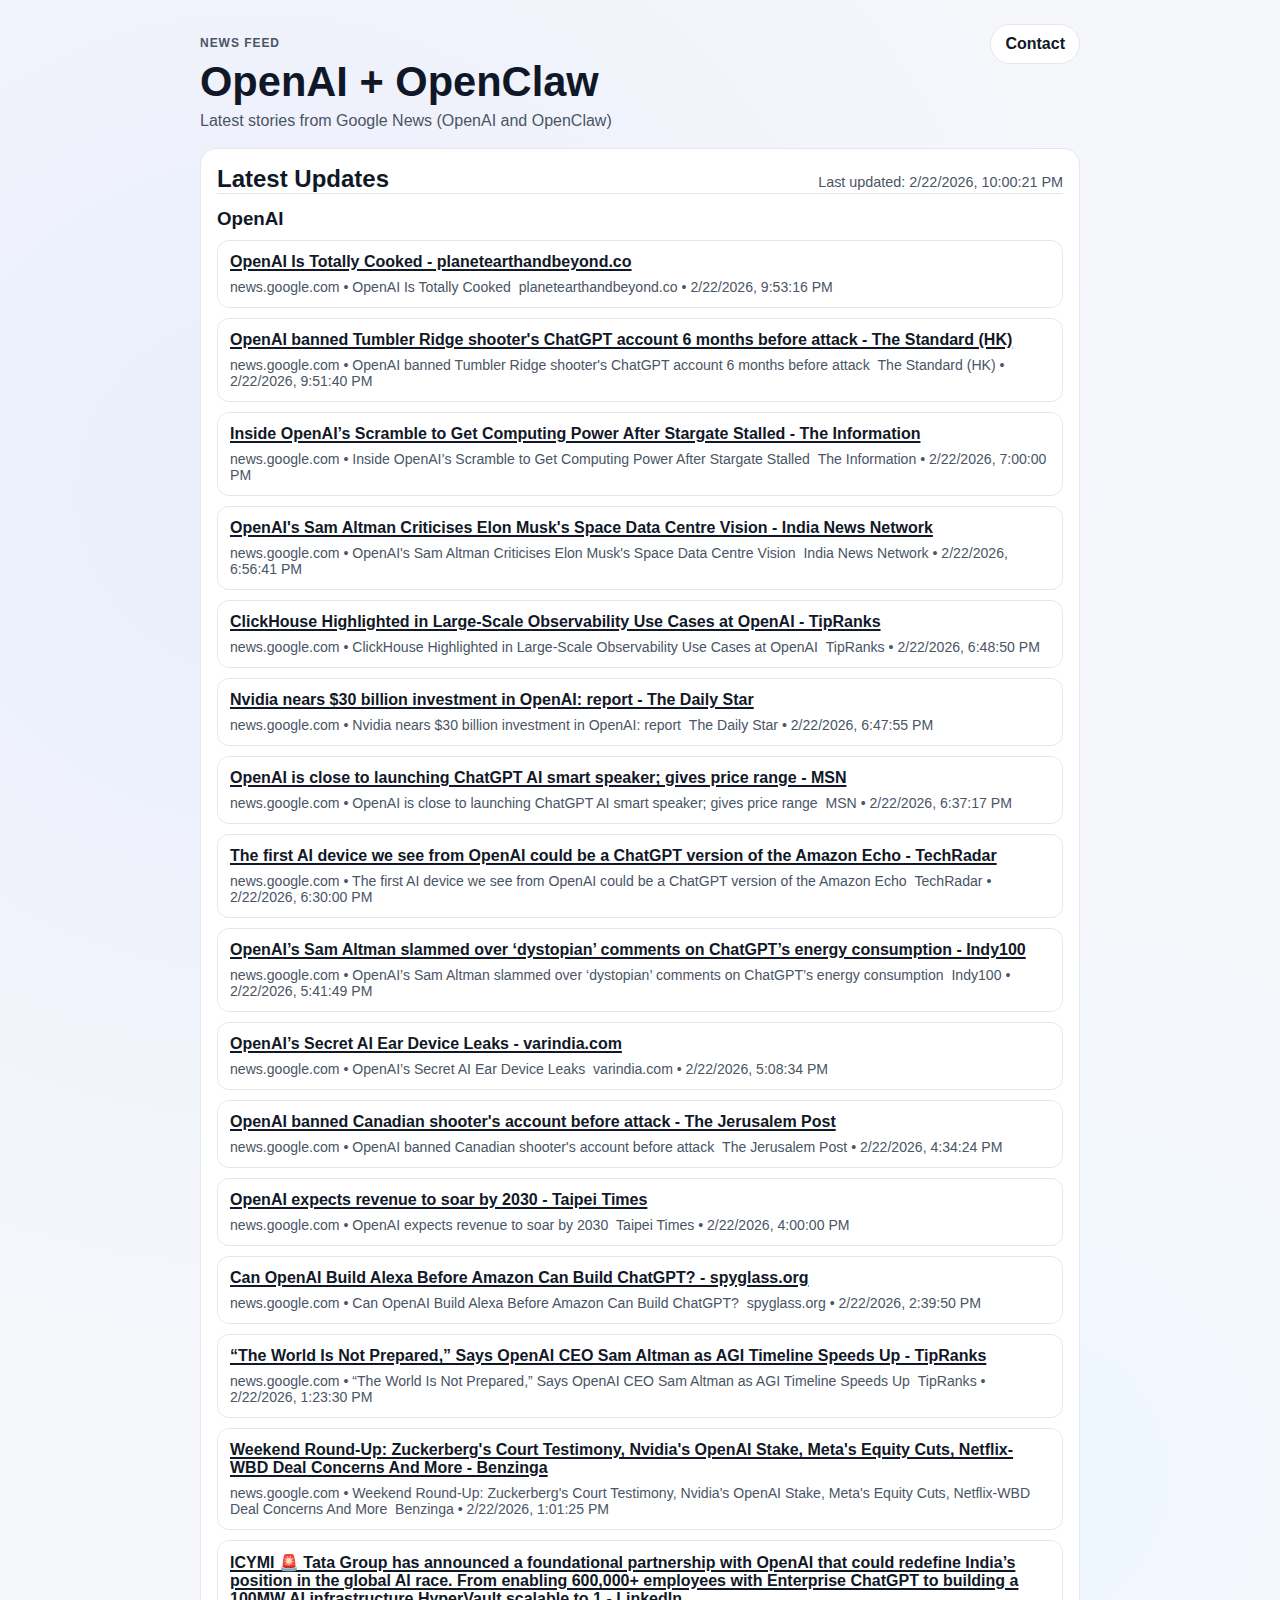
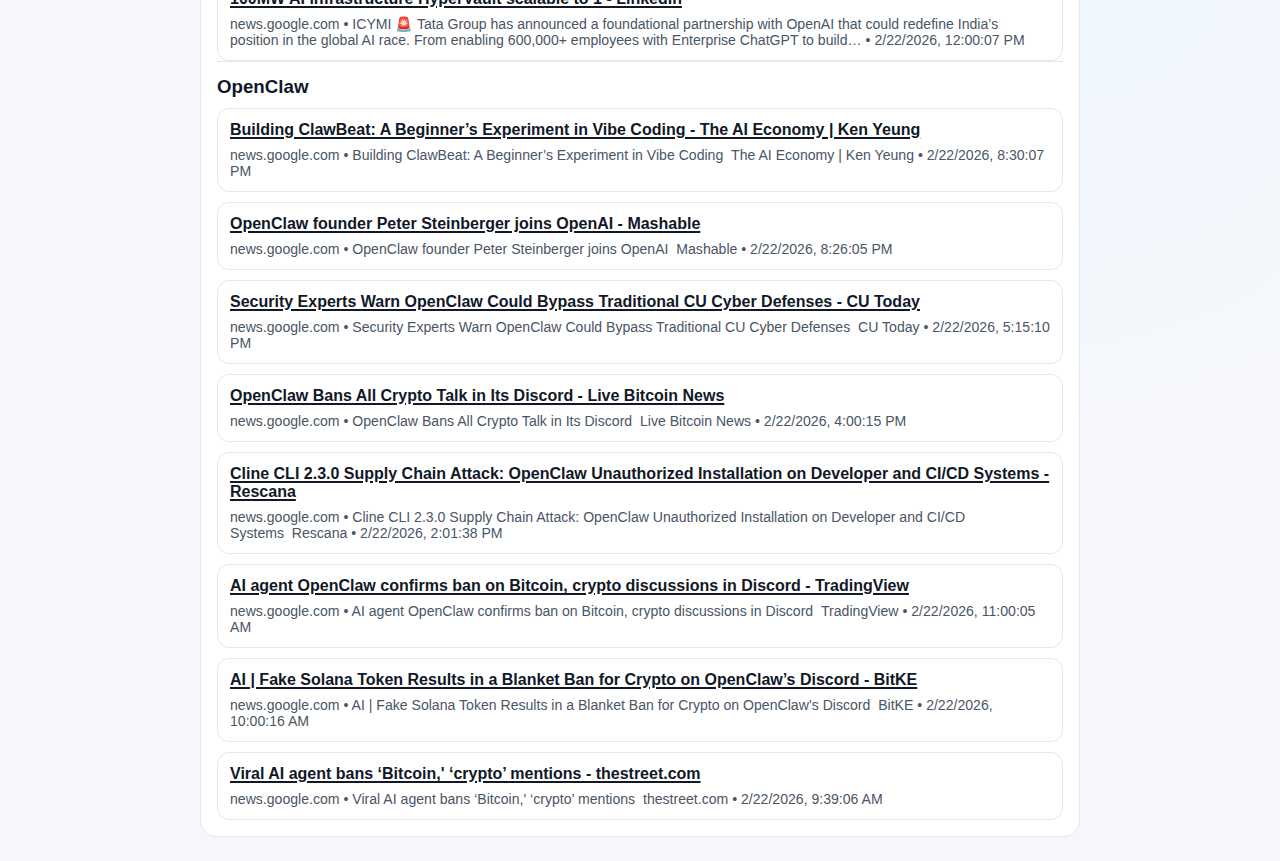
<file: index.html>
<!doctype html>
<html lang="en">
  <head>
    <meta charset="UTF-8" />
    <meta name="viewport" content="width=device-width, initial-scale=1.0" />
    <meta http-equiv="Content-Security-Policy" content="default-src 'self'; img-src 'self'; script-src 'self'; style-src 'self'; connect-src 'self'; frame-ancestors 'none'; base-uri 'self'; form-action 'self'; object-src 'none'" />
    <meta name="referrer" content="no-referrer" />
    <meta name="description" content="Latest OpenAI and OpenClaw headlines." />
    <title>OpenAI + OpenClaw News</title>
    <link rel="stylesheet" href="./styles.css" />
  </head>
  <body>
    <main class="page">
      <header>
        <div class="header-row">
          <div>
            <p class="kicker">News Feed</p>
            <h1>OpenAI + OpenClaw</h1>
            <p class="subtext">Latest stories from Google News (OpenAI and OpenClaw)</p>
          </div>
          <nav class="header-nav" aria-label="Primary">
            <a href="./contact.html">Contact</a>
          </nav>
        </div>
      </header>

      <section class="panel">
        <div class="section-head">
          <h2>Latest Updates</h2>
          <p id="updatedAt">Updating…</p>
        </div>
        <div id="lists"></div>
      </section>
    </main>

    <template id="topic-template">
      <section class="topic-section">
        <h3 class="topic-title"></h3>
        <ul class="news-list"></ul>
      </section>
    </template>

    <template id="item-template">
      <li class="news-item">
        <a href="#" target="_blank" rel="noopener noreferrer"></a>
        <p class="meta"></p>
      </li>
    </template>

    <p id="error" class="error hidden"></p>

    <script src="./app.js"></script>
  </body>
</html>
</file>
<file: styles.css>
* {
  box-sizing: border-box;
}

:root {
  --bg: #f6f7fb;
  --card: #ffffff;
  --text: #101828;
  --muted: #4a5565;
  --line: #e4e7f1;
  --accent: #3b82f6;
}

html,
body {
  margin: 0;
  font-family: "Inter", "Segoe UI", Arial, sans-serif;
  color: var(--text);
  background:
    radial-gradient(circle at 20% 20%, #e9eefc, transparent 40%),
    radial-gradient(circle at 80% 60%, #eef7ff, transparent 35%),
    var(--bg);
}

body {
  min-height: 100vh;
  padding: 24px;
}

.page {
  width: min(880px, 100%);
  margin: 0 auto;
}

header {
  margin-bottom: 18px;
}

.header-row {
  display: flex;
  justify-content: space-between;
  align-items: flex-start;
  gap: 16px;
}

.kicker {
  text-transform: uppercase;
  letter-spacing: 0.08em;
  color: var(--muted);
  font-weight: 700;
  font-size: 12px;
  margin-bottom: 8px;
}

h1 {
  font-size: clamp(1.8rem, 4vw, 2.6rem);
  margin: 0 0 6px;
}

.subtext {
  margin: 0;
  color: var(--muted);
}

.header-nav a {
  display: inline-flex;
  align-items: center;
  justify-content: center;
  min-height: 40px;
  padding: 0 14px;
  border: 1px solid var(--line);
  border-radius: 999px;
  background: var(--card);
  color: var(--text);
  font-weight: 600;
  text-decoration: none;
}

.header-nav a:hover {
  color: var(--accent);
  border-color: var(--accent);
}

.panel {
  background: var(--card);
  border: 1px solid var(--line);
  border-radius: 16px;
  padding: 16px;
}

.section-head {
  display: flex;
  justify-content: space-between;
  gap: 12px;
  align-items: baseline;
}

h2 {
  margin: 0;
}

#updatedAt {
  margin: 0;
  color: var(--muted);
  font-size: 0.9rem;
}

.topic-section {
  padding-top: 14px;
  border-top: 1px solid var(--line);
}

.topic-title {
  margin: 0 0 10px;
}

.news-list {
  list-style: none;
  margin: 0;
  padding: 0;
  display: grid;
  gap: 10px;
}

.news-item {
  padding: 12px;
  border: 1px solid var(--line);
  border-radius: 12px;
  background: #fff;
}

.news-item a {
  color: #111827;
  font-weight: 600;
  text-decoration-thickness: 2px;
  text-underline-offset: 2px;
}

.news-item a:hover {
  color: var(--accent);
}

.news-item a.disabled {
  color: var(--muted);
  pointer-events: none;
  text-decoration: none;
  cursor: default;
}

.meta {
  margin: 8px 0 0;
  color: var(--muted);
  font-size: 0.88rem;
}

.error {
  color: #9f1239;
  text-align: center;
  margin: 12px 0 0;
}

.contact-panel {
  display: grid;
  gap: 12px;
}

.contact-panel p {
  margin: 0;
}

.contact-actions {
  display: flex;
  flex-wrap: wrap;
  gap: 10px;
}

.button-link {
  display: inline-flex;
  align-items: center;
  justify-content: center;
  min-height: 42px;
  padding: 0 14px;
  border: 1px solid var(--line);
  border-radius: 10px;
  font-weight: 600;
  text-decoration: none;
  color: var(--text);
  background: var(--card);
}

.button-link:hover {
  color: var(--accent);
  border-color: var(--accent);
}

.button-link.primary {
  background: var(--accent);
  border-color: var(--accent);
  color: #fff;
}

.button-link.primary:hover {
  filter: brightness(0.95);
  color: #fff;
}

.hidden {
  display: none;
}

@media (max-width: 640px) {
  body {
    padding: 14px;
  }

  .header-row {
    flex-direction: column;
  }

  .section-head {
    flex-direction: column;
  }
}
</file>
